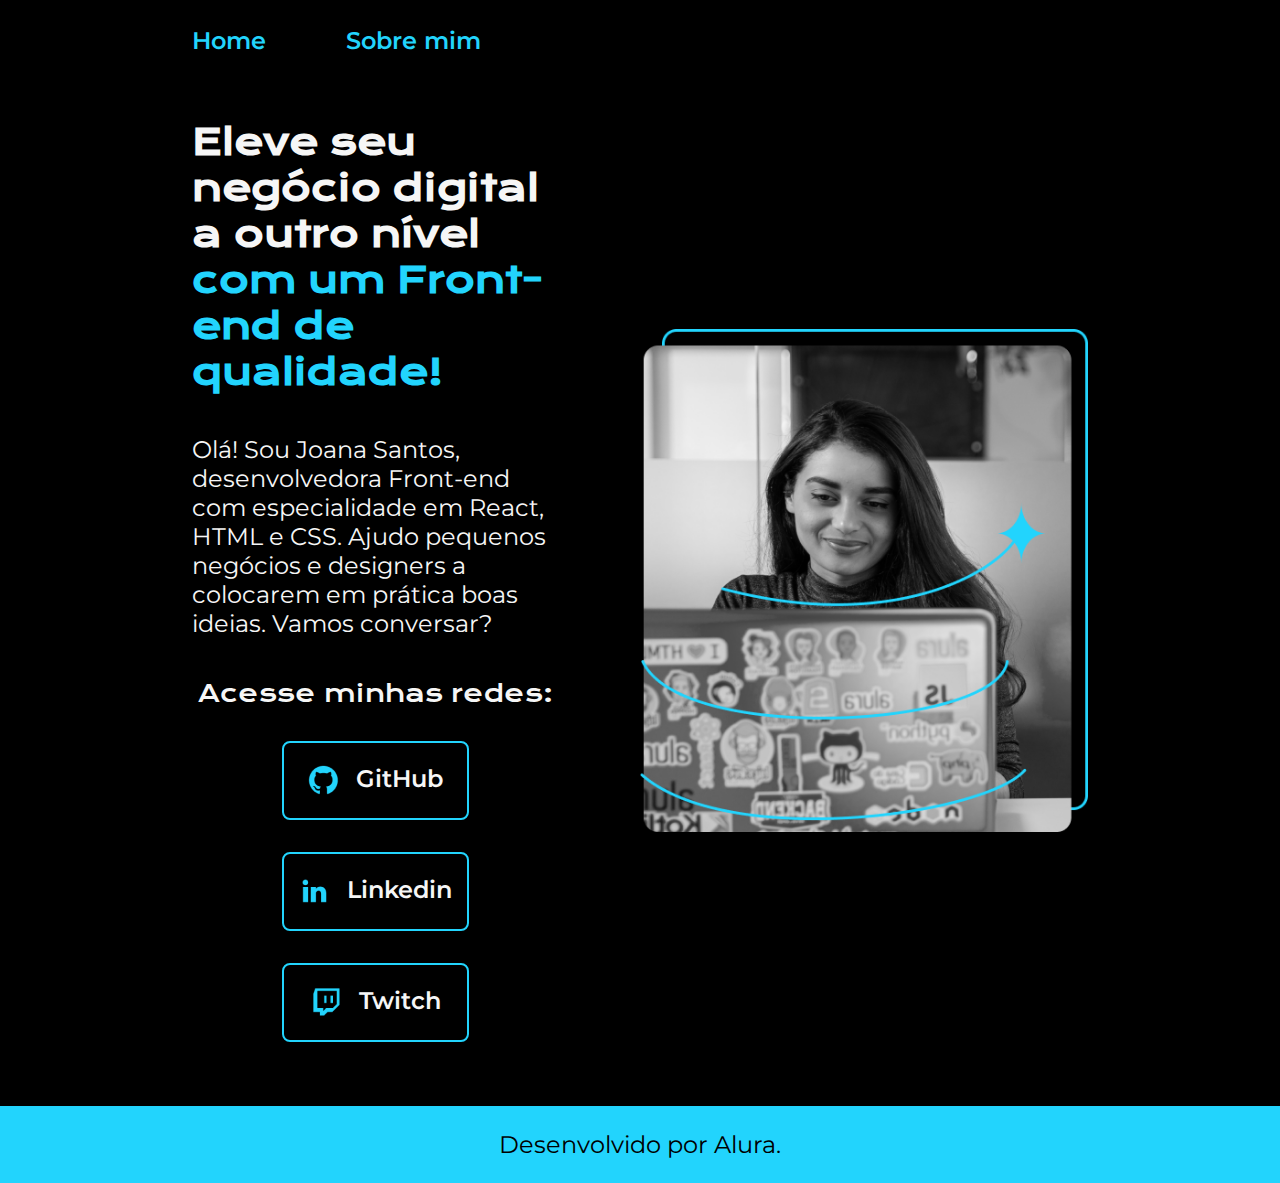
<file: index.html>
<!DOCTYPE html>
<html lang="pt-br">

<head>
    <meta charset="UTF-8">
    <meta http-equiv="X-UA-Compatible" content="IE=edge">
    <meta name="viewport" content="width=device-width, initial-scale=1.0">
    <title>Portifolio</title>
    <link rel="stylesheet" href="./styles/style.css">
</head>

<body>
    <header class="cabecalho">
        <nav class="cabecalho__menu">
            <a class="cabecalho__menu__link" href="index.html">Home</a>
            <a class="cabecalho__menu__link" href="about.html">Sobre mim</a>
        </nav>
    </header>
    <main class="apresentacao">
        <section class="apresentacao__conteudo">
            <h1 class="apresentacao__conteudo__titulo">Eleve seu negócio digital a outro nível<strong 
            class="titulo-destaque"> com um Front-end de qualidade!
            </strong></h1>
            <p class="apresentacao__conteudo__texto">Olá! Sou Joana Santos, desenvolvedora
            Front-end com especialidade em React, HTML e
            CSS. Ajudo pequenos negócios e designers a
            colocarem em prática boas ideias. Vamos
            conversar?</p>
            <div class="apresentacao__links">
                <h2 class="apresentacao__links__subtitulo">Acesse minhas redes:</h2>
                <a class="apresentacao__links__navegacao" href="https://github.com/vhendala">
                    <img src="./assets/github.png">
                    GitHub
                </a>
                <a class="apresentacao__links__navegacao" href="https://linkedin.com/in/vhendala">
                    <img src="./assets/linkedin.png">
                    Linkedin
                </a>
                <a class="apresentacao__links__navegacao" href="https://twitch/vhendala">
                    <img src="./assets/twitch.png">
                    Twitch
                </a>
            </div>
        </section>
        <img class="apresentacao__imagem" src="./assets/Imagem.png" alt="Foto da Joana Santos programando">
    </main>
    <footer class="rodape">
        <p>Desenvolvido por Alura.</p>
    </footer>
</body>

</html>
</file>
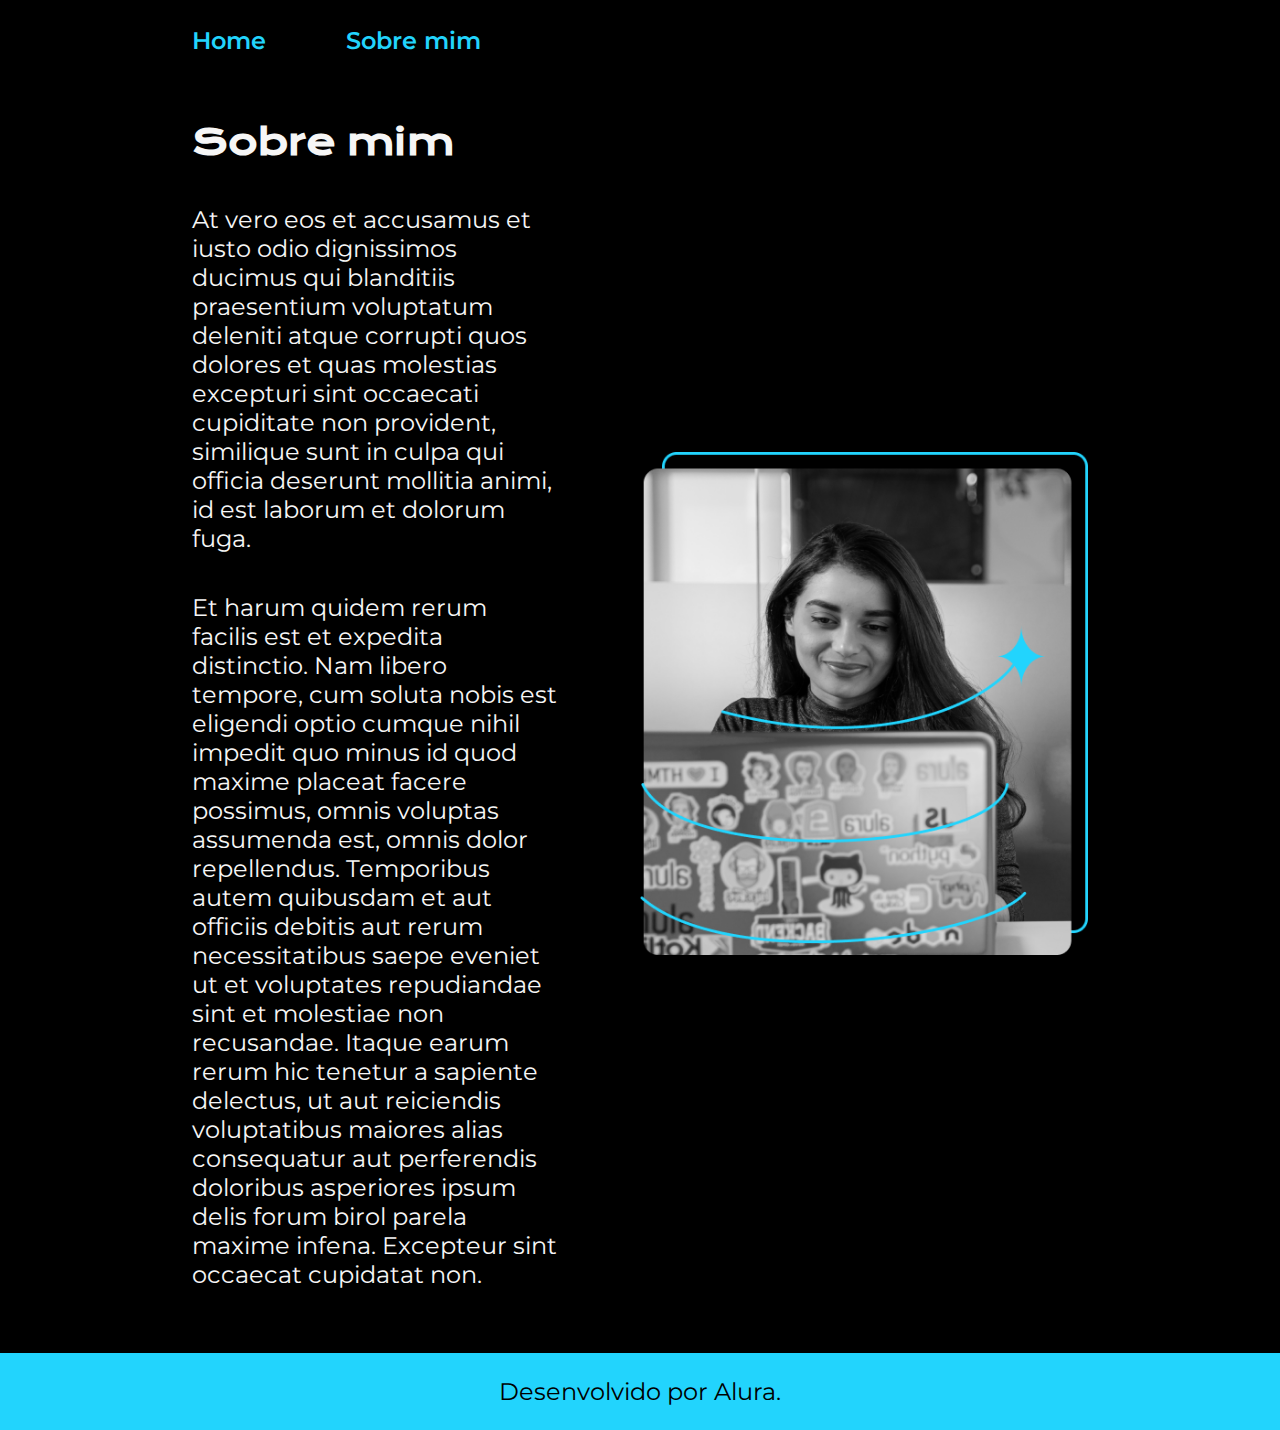
<file: about.html>
<!DOCTYPE html>
<html lang="pt-br">
<head>
    <meta charset="UTF-8">
    <meta http-equiv="X-UA-Compatible" content="IE=edge">
    <meta name="viewport" content="width=device-width, initial-scale=1.0">
    <title>Sobre mim</title>
    <link rel="stylesheet" href="./styles/style.css">
</head>
<body>
    <header class="cabecalho">
        <nav class="cabecalho__menu">
            <a class="cabecalho__menu__link" href="index.html">Home</a>
            <a class="cabecalho__menu__link" href="about.html">Sobre mim</a>
        </nav>
    </header>
    <main class="apresentacao">
        <section class="apresentacao__conteudo">
            <h1 class="apresentacao__conteudo__titulo">Sobre mim</h1>
            <p class="apresentacao__conteudo__texto">At vero eos et accusamus et iusto odio dignissimos ducimus qui blanditiis praesentium voluptatum deleniti atque corrupti quos dolores et quas molestias excepturi sint occaecati cupiditate non provident, similique sunt in culpa qui officia deserunt mollitia animi, id est laborum et dolorum fuga.</p>
            <p class="apresentacao__conteudo__texto">Et harum quidem rerum facilis est et expedita distinctio. Nam libero tempore, cum soluta nobis est eligendi optio cumque nihil impedit quo minus id quod maxime placeat facere possimus, omnis voluptas assumenda est, omnis dolor repellendus. Temporibus autem quibusdam et aut officiis debitis aut rerum necessitatibus saepe eveniet ut et voluptates repudiandae sint et molestiae non recusandae. Itaque earum rerum hic tenetur a sapiente delectus, ut aut reiciendis voluptatibus maiores alias consequatur aut perferendis doloribus asperiores ipsum delis forum birol parela maxime infena. Excepteur sint occaecat cupidatat non.</p>
        </section>
        <img class="apresentacao__imagem" src="./assets/Imagem.png" alt="Foto da Joana Santos programando">

    </main>
    <footer class="rodape">
        <p>Desenvolvido por Alura.</p>
    </footer>
</body>
</html>
</file>
<file: styles/style.css>
@import url('https://fonts.googleapis.com/css2?family=Krona+One&family=Montserrat:wght@400;600&display=swap');

:root{
    --cor-primaria: #000000;
    --cor-secundaria: #F6F6F6;
    --cor-terciaria: #22D4FD;
    --cor-hover: #272727;

    --fonte-primaria: 'Krona One', sans-serif;
    --fonte-secundaria: 'Montserrat', sans-serif;
}

*{
    margin: 0;
    padding: 0;
}

body{
    height: 100vh;
    box-sizing: border-box;
    background-color: var(--cor-primaria);
    color: var(--cor-secundaria);
}

.cabecalho{
    padding: 2% 0 0 15%;
}

.cabecalho__menu{
    display: flex;
    gap: 80px;
}

.cabecalho__menu__link{
    font-family: var(--fonte-secundaria);
    font-size: 1.5rem;
    font-weight: 600;
    color: var(--cor-terciaria);
    text-decoration: none;
}

.titulo-destaque{
    color: var(--cor-terciaria);
}

.apresentacao{
    padding: 5% 15%;
    display: flex;
    align-items: center;
    justify-content: space-between;
    gap: 82px;
}
.apresentacao__conteudo{
    width: 50%;
    display: flex;
    flex-direction: column;
    gap: 40px;
}

.apresentacao__conteudo__titulo{
    font-size: 2.25rem;
    font-family: var(--fonte-primaria);
}

.apresentacao__conteudo__texto{
    font-size: 1.5rem;
    font-family: var(--fonte-secundaria);
}

.apresentacao__links{
    display: flex;
    flex-direction: column;
    justify-content: space-between;
    align-items: center;
    gap: 32px;
}

.apresentacao__links__subtitulo{
    font-family: var(--fonte-primaria);
    font-weight: 400;
    font-size: 1.5rem;
}

.apresentacao__links__navegacao{
    display: flex;
    justify-content: center;
    gap: 16px;
    border: 2px solid var(--cor-terciaria);
    width: 50%;
    text-align: center;
    border-radius: 8px;
    font-size: 1.5rem;
    font-weight: 600;
    padding: 21.5px 0;
    text-decoration: none;
    color: var(--cor-secundaria);
    font-family: var(--fonte-secundaria);
}

.apresentacao__links__link:hover{
    background-color: var(--cor-hover);
}

.apresentacao__imagem{
    width: 50%;
}

.rodape{
    padding: 24px;
    color: var(--cor-primaria);
    background-color: var(--cor-terciaria);
    text-align: center;
    font-family: var(--fonte-secundaria);
    font-size: 1.5rem;
    font-weight: 400;
}

@media (max-width: 1200px) {

    .cabecalho {
        padding: 10%;  
    }

    .cabecalho__menu {
        justify-content: center;

    }

    .apresentacao {
        flex-direction: column-reverse;
        padding: 5%;
    }

    .apresentacao__conteudo {
        width: auto;
    }
}
</file>
